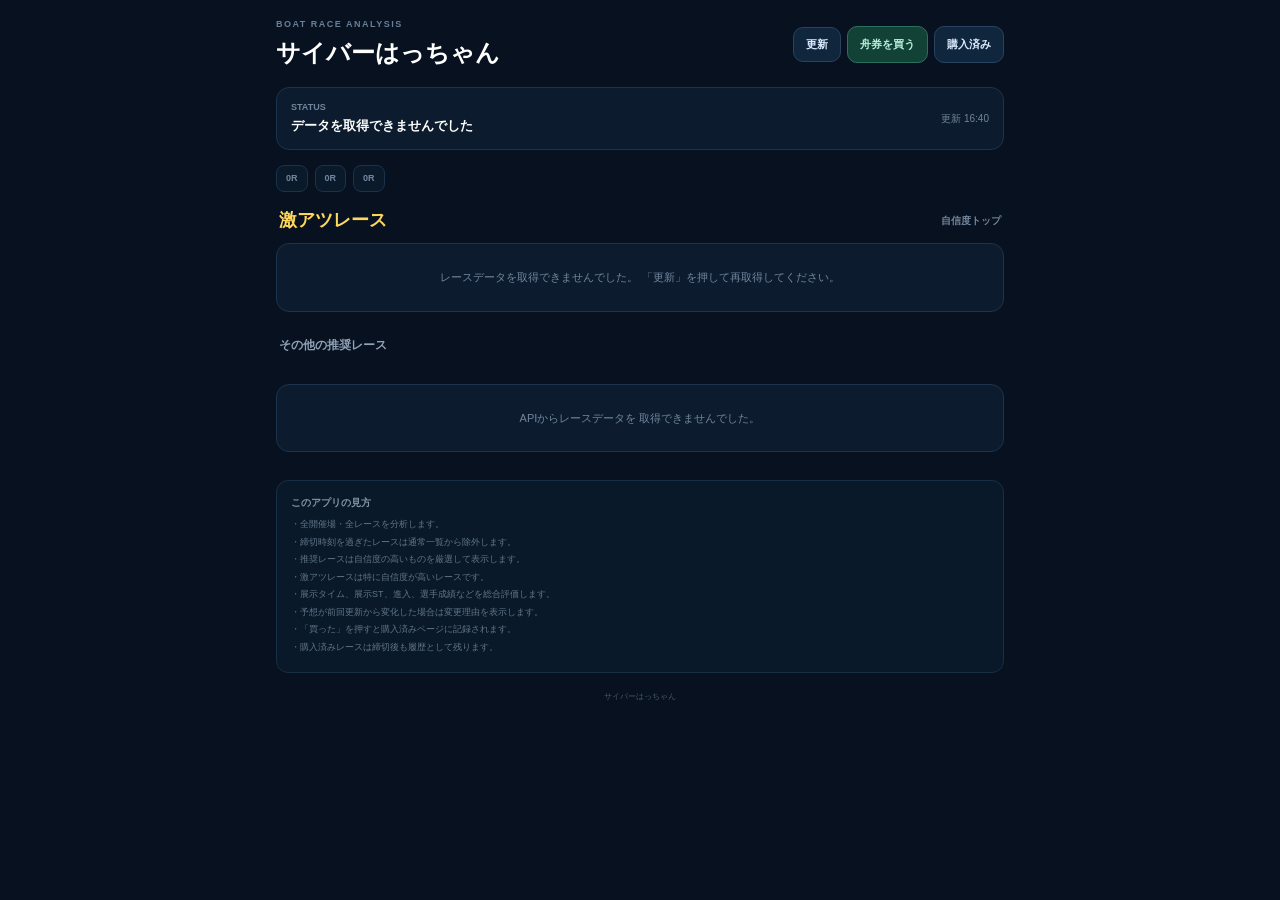
<file: index.html>
<!doctype html>
<html lang="ja">
<head>
  <meta charset="utf-8">
  <meta name="viewport" content="width=device-width,initial-scale=1,viewport-fit=cover">
  <meta name="theme-color" content="#08111f">
  <meta name="description" content="サイバーはっちゃん - 今日の競艇予想">

  <title>サイバーはっちゃん</title>

  <style>
    * {
      box-sizing: border-box;
    }

    html {
      background: #08111f;
    }

    body {
      margin: 0;
      background: #08111f;
      color: #e8eef5;
      font-family:
        -apple-system,
        BlinkMacSystemFont,
        "Hiragino Kaku Gothic ProN",
        "Yu Gothic",
        Meiryo,
        sans-serif;
      line-height: 1.5;
    }

    button {
      font-family: inherit;
    }

    .app {
      width: 100%;
      max-width: 760px;
      margin: 0 auto;
      padding: 18px 16px 40px;
    }

    .topbar {
      display: flex;
      justify-content: space-between;
      align-items: center;
      gap: 10px;
      margin-bottom: 16px;
    }

    .eyebrow {
      margin-bottom: 3px;
      color: #66809a;
      font-size: 9px;
      font-weight: 800;
      letter-spacing: 1.5px;
    }

    h1 {
      margin: 0;
      color: #fff;
      font-size: 24px;
      font-weight: 900;
    }

    .muted {
      color: #71859a;
      font-size: 10px;
    }

    .header-buttons {
      display: flex;
      align-items: center;
      gap: 6px;
      flex: 0 0 auto;
    }

    .refresh,
    .purchase-link,
    .vote-link {
      padding: 9px 12px;
      border: 1px solid #27435f;
      border-radius: 10px;
      background: #10263d;
      color: #dcecff;
      font-size: 11px;
      font-weight: 800;
      cursor: pointer;
      text-decoration: none;
      white-space: nowrap;
    }

    .vote-link {
      border-color: #2b705f;
      background: #124236;
      color: #b9f0dc;
    }

    .vote-link:active,
    .purchase-link:active,
    .refresh:active {
      transform: scale(0.97);
    }

    .status-card {
      display: flex;
      justify-content: space-between;
      align-items: center;
      gap: 10px;
      padding: 13px 14px;
      margin-bottom: 15px;
      border: 1px solid #1b334d;
      border-radius: 13px;
      background: #0c1c2e;
    }

    .status-title {
      margin-bottom: 2px;
      color: #71869d;
      font-size: 9px;
      font-weight: 800;
    }

    #status {
      color: #fff;
      font-size: 13px;
      font-weight: 800;
    }

    .analysis-info {
      display: flex;
      gap: 7px;
      flex-wrap: wrap;
      margin-bottom: 15px;
    }

    .info-chip {
      padding: 6px 9px;
      border: 1px solid #19334c;
      border-radius: 8px;
      background: #0b1a2b;
      color: #71869d;
      font-size: 9px;
      font-weight: 700;
    }

    .loading {
      padding: 30px 10px;
      color: #71869d;
      text-align: center;
      font-size: 12px;
    }

    .hot-section {
      margin-bottom: 24px;
    }

    .section-title {
      display: flex;
      justify-content: space-between;
      align-items: center;
      padding: 0 3px;
      margin-bottom: 9px;
    }

    .section-title span {
      color: #ffd75a;
      font-size: 18px;
      font-weight: 900;
    }

    .section-title small {
      color: #71869d;
      font-size: 10px;
      font-weight: 700;
    }

    .no-hot {
      padding: 17px;
      border: 1px solid #1b334d;
      border-radius: 13px;
      background: #0c1c2e;
      color: #71869d;
      text-align: center;
      font-size: 11px;
    }

    .normal-title {
      padding: 0 3px;
      margin: 0 0 9px;
      color: #8ea1b5;
      font-size: 12px;
      font-weight: 900;
    }

    .stadium-tabs {
      display: flex;
      gap: 7px;
      overflow-x: auto;
      padding: 2px 2px 10px;
      margin-bottom: 9px;
      scrollbar-width: none;
      -webkit-overflow-scrolling: touch;
    }

    .stadium-tabs::-webkit-scrollbar {
      display: none;
    }

    .stadium-tab {
      flex: 0 0 auto;
      min-width: 76px;
      padding: 8px 10px;
      border: 1px solid #1e3953;
      border-radius: 11px;
      background: #0c1d30;
      color: #8da1b5;
      text-align: center;
      cursor: pointer;
    }

    .stadium-tab span {
      display: block;
      font-size: 12px;
      font-weight: 900;
    }

    .stadium-tab small {
      display: block;
      margin-top: 1px;
      color: #60758b;
      font-size: 9px;
      font-weight: 700;
    }

    .stadium-tab.active {
      border-color: #2b83bf;
      background: #123a5a;
      color: #fff;
    }

    .stadium-tab.active small {
      color: #91d2fa;
    }

    .race-card {
      padding: 15px;
      margin-bottom: 12px;
      border: 1px solid #1b334d;
      border-radius: 15px;
      background: #0c1c2e;
      overflow: hidden;
    }

    .race-card.hot {
      border-color: #705d22;
      background: linear-gradient(145deg,#151c25,#0c1c2e);
    }

    .race-top {
      display: flex;
      justify-content: space-between;
      align-items: flex-start;
      gap: 12px;
      padding-bottom: 12px;
      border-bottom: 1px solid #172d43;
    }

    .race-title {
      color: #fff;
      font-size: 18px;
      font-weight: 900;
    }

    .grade {
      display: inline-block;
      padding: 2px 6px;
      margin-left: 4px;
      border-radius: 5px;
      background: #18344c;
      color: #9ec7e7;
      font-size: 9px;
      font-weight: 900;
      vertical-align: middle;
    }

    .event-title {
      max-width: 500px;
      margin-top: 2px;
      color: #b2c1cf;
      font-size: 11px;
      font-weight: 700;
      overflow-wrap: anywhere;
    }

    .subtitle {
      color: #71869b;
      font-size: 9px;
      overflow-wrap: anywhere;
    }

    .deadline {
      margin-top: 5px;
      color: #61778d;
      font-size: 9px;
    }

    .confidence {
      flex: 0 0 auto;
      min-width: 58px;
      text-align: right;
    }

    .confidence strong {
      display: block;
      color: #fff;
      font-size: 22px;
      line-height: 1;
    }

    .confidence small {
      color: #667d94;
      font-size: 8px;
    }

    .level {
      display: inline-block;
      margin-bottom: 4px;
      color: #8bb7d6;
      font-size: 9px;
      font-weight: 900;
    }

    .hot-level {
      color: #ffd75a;
    }

    .main-pick {
      padding: 13px 0 11px;
    }

    .pick-label {
      margin-bottom: 2px;
      color: #6d8297;
      font-size: 9px;
      font-weight: 800;
    }

    .pick-name {
      color: #fff;
      font-size: 19px;
      font-weight: 900;
    }

    .pick-reason {
      margin-top: 5px;
      color: #8ca0b3;
      font-size: 10px;
      overflow-wrap: anywhere;
    }

    .place {
      display: grid;
      grid-template-columns: 1fr 1fr;
      gap: 8px;
      margin-bottom: 11px;
    }

    .place > div {
      min-width: 0;
      padding: 9px;
      border-radius: 9px;
      background: #091725;
      color: #b8c7d5;
      font-size: 10px;
      overflow-wrap: anywhere;
    }

    .place b {
      display: block;
      margin-bottom: 2px;
      color: #647b91;
      font-size: 8px;
    }

    .bets {
      padding-top: 10px;
      border-top: 1px solid #172d43;
    }

    .bets-title {
      margin-bottom: 7px;
      color: #71869b;
      font-size: 9px;
      font-weight: 800;
    }

    .bet-list {
      display: flex;
      flex-wrap: wrap;
      gap: 7px;
    }

    .bet {
      display: flex;
      align-items: center;
      justify-content: center;
      min-width: 82px;
      padding: 8px 10px;
      border: 1px solid #244c6e;
      border-radius: 9px;
      background: #123552;
      color: #fff;
      font-size: 15px;
      font-weight: 900;
      letter-spacing: 1px;
    }

    .bet i {
      margin: 0 5px;
      color: #65b8ef;
      font-style: normal;
      font-size: 10px;
    }

    .buy-area {
      display: flex;
      align-items: center;
      justify-content: space-between;
      gap: 8px;
      margin-top: 11px;
      padding-top: 10px;
      border-top: 1px solid #172d43;
    }

    .buy-note {
      color: #596f84;
      font-size: 8px;
    }

    .buy-button {
      flex: 0 0 auto;
      padding: 9px 15px;
      border: 1px solid #2d638b;
      border-radius: 9px;
      background: #123a5a;
      color: #fff;
      font-size: 11px;
      font-weight: 900;
      cursor: pointer;
    }

    .buy-button.purchased {
      border-color: #39644d;
      background: #163c2b;
      color: #9ee0b8;
    }

    .change {
      display: flex;
      gap: 7px;
      padding: 8px 9px;
      margin-top: 9px;
      border-radius: 8px;
      background: #17283a;
      color: #9eb0c1;
      font-size: 9px;
    }

    .change b {
      flex: 0 0 auto;
      color: #e0b84f;
    }

    .racers {
      display: grid;
      grid-template-columns: repeat(2,1fr);
      gap: 5px;
      margin-top: 12px;
    }

    .racer {
      display: flex;
      align-items: center;
      min-width: 0;
      gap: 7px;
      padding: 7px;
      border-radius: 8px;
      background: #091725;
    }

    .racer-no {
      flex: 0 0 22px;
      width: 22px;
      height: 22px;
      border-radius: 6px;
      background: #1b334a;
      color: #dbe8f3;
      text-align: center;
      line-height: 22px;
      font-size: 10px;
      font-weight: 900;
    }

    .racer-info {
      min-width: 0;
      overflow: hidden;
    }

    .racer-info b {
      display: block;
      overflow: hidden;
      color: #b9c8d6;
      font-size: 9px;
      white-space: nowrap;
      text-overflow: ellipsis;
    }

    .racer-info span {
      color: #62788e;
      font-size: 8px;
    }

    .racer-time {
      flex: 0 0 auto;
      margin-left: auto;
      color: #71869b;
      font-size: 8px;
      white-space: nowrap;
    }

    .empty {
      padding: 25px 12px;
      border: 1px solid #1b334d;
      border-radius: 13px;
      background: #0c1c2e;
      color: #71869d;
      text-align: center;
      font-size: 11px;
    }

    .rules {
      margin-top: 28px;
      padding: 14px;
      border: 1px solid #172e45;
      border-radius: 12px;
      background: #0a1929;
    }

    .rules-title {
      margin-bottom: 8px;
      color: #8095a9;
      font-size: 10px;
      font-weight: 900;
    }

    .rules p {
      margin: 4px 0;
      color: #60758a;
      font-size: 9px;
    }

    footer {
      padding-top: 18px;
      color: #43586c;
      text-align: center;
      font-size: 8px;
    }

    @media (max-width: 430px) {
      .app {
        padding-left: 12px;
        padding-right: 12px;
      }

      h1 {
        font-size: 21px;
      }

      .refresh,
      .purchase-link,
      .vote-link {
        padding: 8px 9px;
        font-size: 10px;
      }

      .race-card {
        padding: 13px;
      }

      .racers {
        grid-template-columns: 1fr;
      }
    }
  </style>
</head>

<body>
  <main class="app">

    <header class="topbar">
      <div>
        <div class="eyebrow">BOAT RACE ANALYSIS</div>
        <h1>サイバーはっちゃん</h1>
      </div>

      <div class="header-buttons">

        <button class="refresh" id="refreshBtn">更新</button>

        <a
          class="vote-link"
          href="https://spweb.brtb.jp/"
          target="_blank"
          rel="noopener noreferrer"
        >
          舟券を買う
        </a>

        <a class="purchase-link" href="purchased.html">
          購入済み
        </a>

      </div>
    </header>

    <section class="status-card">
      <div>
        <div class="status-title">STATUS</div>
        <div id="status">データ取得中…</div>
      </div>

      <div class="muted" id="updatedAt">--:--</div>
    </section>

    <section class="analysis-info">
      <div class="info-chip" id="analysisCount">分析対象 0R</div>
      <div class="info-chip" id="recommendCount">推奨 0R</div>
      <div class="info-chip" id="hotCount">激アツ 0R</div>
    </section>

    <section class="hot-section">
      <div class="section-title">
        <span>激アツレース</span>
        <small>自信度トップ</small>
      </div>

      <div id="hotRaces">
        <div class="loading">データ取得中…</div>
      </div>
    </section>

    <section>
      <div class="normal-title">その他の推奨レース</div>

      <div class="stadium-tabs" id="stadiumTabs"></div>

      <div id="picks">
        <div class="loading">データ取得中…</div>
      </div>
    </section>

    <section class="rules">
      <div class="rules-title">このアプリの見方</div>
      <p>・全開催場・全レースを分析します。</p>
      <p>・締切時刻を過ぎたレースは通常一覧から除外します。</p>
      <p>・推奨レースは自信度の高いものを厳選して表示します。</p>
      <p>・激アツレースは特に自信度が高いレースです。</p>
      <p>・展示タイム、展示ST、進入、選手成績などを総合評価します。</p>
      <p>・予想が前回更新から変化した場合は変更理由を表示します。</p>
      <p>・「買った」を押すと購入済みページに記録されます。</p>
      <p>・購入済みレースは締切後も履歴として残ります。</p>
    </section>

    <footer>
      サイバーはっちゃん
    </footer>

  </main>

  <script src="app.js?v=20260902-3"></script>
</body>
</html>
</file>
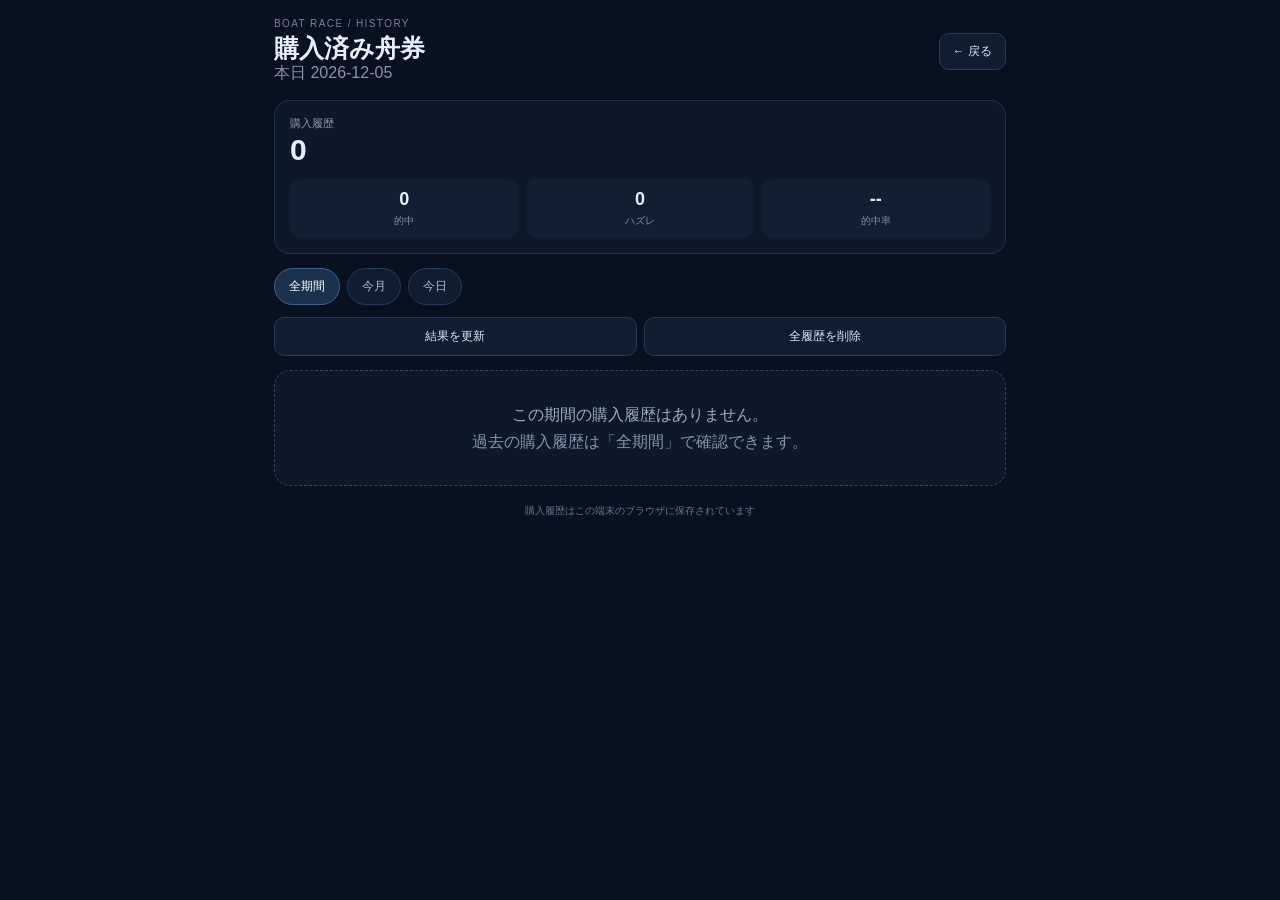
<file: purchased.html>
<!DOCTYPE html>
<html lang="ja">
<head>
<meta charset="UTF-8">
<meta name="viewport" content="width=device-width,initial-scale=1">
<title>購入済み舟券</title>

<style>
*{
  box-sizing:border-box;
}

body{
  margin:0;
  background:#07111f;
  color:#e7eef8;
  font-family:-apple-system,BlinkMacSystemFont,"Segoe UI",
    "Hiragino Kaku Gothic ProN","Yu Gothic",sans-serif;
}

.app{
  width:min(760px,100%);
  margin:auto;
  padding:18px 14px 40px;
}

.topbar{
  display:flex;
  justify-content:space-between;
  align-items:center;
  gap:12px;
}

.eyebrow{
  font-size:10px;
  letter-spacing:.14em;
  color:#71839d;
  margin-bottom:4px;
}

h1{
  margin:0;
  font-size:25px;
  line-height:1.2;
}

.muted{
  color:#8495ad;
}

.back{
  display:inline-flex;
  align-items:center;
  justify-content:center;
  padding:9px 13px;
  border-radius:10px;
  border:1px solid #263b58;
  background:#101d30;
  color:#dce7f7;
  text-decoration:none;
  font-size:12px;
}

.summary{
  margin-top:16px;
  padding:15px;
  border:1px solid #21344e;
  border-radius:15px;
  background:#0d1929;
}

.summary-title{
  color:#8d9bb0;
  font-size:11px;
}

.summary-number{
  font-size:30px;
  font-weight:800;
  margin-top:2px;
}

.summary-grid{
  display:grid;
  grid-template-columns:repeat(3,1fr);
  gap:7px;
  margin-top:12px;
}

.stat{
  padding:10px;
  border-radius:10px;
  background:#111f32;
  text-align:center;
}

.stat b{
  display:block;
  font-size:18px;
}

.stat span{
  color:#8091aa;
  font-size:10px;
}

.tabs{
  display:flex;
  gap:7px;
  margin-top:14px;
  overflow-x:auto;
}

.tab{
  flex:0 0 auto;
  border:1px solid #263b58;
  background:#101d30;
  color:#aebbd0;
  padding:9px 14px;
  border-radius:999px;
  font-size:12px;
}

.tab.active{
  background:#1b314d;
  color:#fff;
  border-color:#3c628d;
}

.actions{
  display:flex;
  gap:7px;
  margin-top:12px;
}

.action{
  flex:1;
  padding:10px;
  border-radius:10px;
  border:1px solid #263b58;
  background:#101d30;
  color:#dce7f7;
  font-size:12px;
}

.list{
  display:grid;
  gap:12px;
  margin-top:14px;
}

.card{
  background:#0d1929;
  border:1px solid #21344e;
  border-radius:16px;
  padding:15px;
}

.card-top{
  display:flex;
  justify-content:space-between;
  gap:10px;
}

.race-name{
  font-size:19px;
  font-weight:800;
}

.race-date{
  margin-top:3px;
  color:#8495ad;
  font-size:11px;
}

.event{
  margin-top:6px;
  color:#c4d0df;
  font-size:12px;
  line-height:1.5;
}

.level{
  white-space:nowrap;
  padding:5px 8px;
  border-radius:999px;
  background:#172940;
  color:#a9c4e8;
  font-size:10px;
  height:max-content;
}

.main{
  margin-top:12px;
  padding:11px;
  background:#0a1423;
  border:1px solid #263b58;
  border-radius:12px;
}

.main-label{
  color:#8293aa;
  font-size:10px;
}

.main-name{
  margin-top:2px;
  font-size:20px;
  font-weight:800;
}

.bets-title{
  margin-top:12px;
  color:#8293aa;
  font-size:10px;
}

.bets{
  display:flex;
  flex-wrap:wrap;
  gap:6px;
  margin-top:6px;
}

.bet{
  padding:7px 9px;
  border-radius:8px;
  background:#17263b;
  border:1px solid #2a415f;
  font-size:12px;
  font-weight:700;
}

.result{
  margin-top:12px;
  padding:10px;
  border-radius:10px;
  background:#111f32;
  font-size:12px;
}

.result.hit{
  border:1px solid #43705b;
  background:#10251d;
}

.result.miss{
  border:1px solid #573d42;
  background:#24161a;
}

.result-none{
  color:#8191a8;
}

.result-title{
  font-size:10px;
  color:#8495ad;
}

.result-combination{
  margin-top:3px;
  font-size:18px;
  font-weight:800;
}

.purchase-time{
  margin-top:9px;
  color:#6f8199;
  font-size:10px;
}

.delete{
  margin-top:12px;
  width:100%;
  padding:9px;
  border-radius:9px;
  border:1px solid #3b2b32;
  background:#17141a;
  color:#9c8790;
  font-size:11px;
}

.empty{
  padding:30px 15px;
  text-align:center;
  background:#0d1929;
  border:1px dashed #33445f;
  border-radius:16px;
  color:#9baac0;
  line-height:1.7;
}

.loading{
  padding:25px;
  text-align:center;
  color:#8d9bb0;
}

footer{
  margin-top:18px;
  color:#667891;
  font-size:10px;
  text-align:center;
}

@media(max-width:520px){
  h1{
    font-size:23px;
  }

  .summary-grid{
    grid-template-columns:repeat(3,1fr);
  }

  .race-name{
    font-size:18px;
  }
}
</style>
</head>

<body>

<main class="app">

  <header class="topbar">
    <div>
      <div class="eyebrow">BOAT RACE / HISTORY</div>
      <h1>購入済み舟券</h1>
      <div class="muted" id="todayText"></div>
    </div>

    <a class="back" href="index.html">
      ← 戻る
    </a>
  </header>


  <section class="summary">

    <div class="summary-title">
      購入履歴
    </div>

    <div class="summary-number" id="summaryCount">
      0
    </div>

    <div class="summary-grid">

      <div class="stat">
        <b id="hitCount">0</b>
        <span>的中</span>
      </div>

      <div class="stat">
        <b id="missCount">0</b>
        <span>ハズレ</span>
      </div>

      <div class="stat">
        <b id="hitRate">--</b>
        <span>的中率</span>
      </div>

    </div>

  </section>


  <div class="tabs">

    <button class="tab active" data-period="all">
      全期間
    </button>

    <button class="tab" data-period="month">
      今月
    </button>

    <button class="tab" data-period="today">
      今日
    </button>

  </div>


  <div class="actions">

    <button class="action" id="refreshBtn">
      結果を更新
    </button>

    <button class="action" id="clearBtn">
      全履歴を削除
    </button>

  </div>


  <section id="list" class="list">
    <div class="loading">
      購入履歴を読み込み中…
    </div>
  </section>


  <footer>
    購入履歴はこの端末のブラウザに保存されています
  </footer>

</main>


<script>

const PURCHASED_KEY =
  "cyber-hacchan-purchased-v2";

const RESULTS_KEY =
  "boatResults";

const API_BASE =
  "https://boatraceopenapi.github.io/api/v1";


const STADIUMS = {
  1:"桐生",
  2:"戸田",
  3:"江戸川",
  4:"平和島",
  5:"多摩川",
  6:"浜名湖",
  7:"蒲郡",
  8:"常滑",
  9:"津",
  10:"三国",
  11:"びわこ",
  12:"住之江",
  13:"尼崎",
  14:"鳴門",
  15:"丸亀",
  16:"児島",
  17:"宮島",
  18:"徳山",
  19:"下関",
  20:"若松",
  21:"芦屋",
  22:"福岡",
  23:"唐津",
  24:"大村"
};


let period = "all";


const $ = s =>
  document.querySelector(s);


function esc(v){

  return String(v ?? "")
    .replaceAll("&","&amp;")
    .replaceAll("<","&lt;")
    .replaceAll(">","&gt;")
    .replaceAll('"',"&quot;")
    .replaceAll("'","&#039;");

}


/*
  JSTの日付
*/

function jstDate(){

  const parts =
    new Intl.DateTimeFormat(
      "en-CA",
      {
        timeZone:"Asia/Tokyo",
        year:"numeric",
        month:"2-digit",
        day:"2-digit"
      }
    ).formatToParts(new Date());

  const y =
    parts.find(x => x.type === "year")?.value;

  const m =
    parts.find(x => x.type === "month")?.value;

  const d =
    parts.find(x => x.type === "day")?.value;

  return `${y}-${m}-${d}`;

}


function normalizeDate(v){

  if(!v) return null;

  const s =
    String(v).slice(0,10);

  if(/^\d{4}-\d{2}-\d{2}$/.test(s)){
    return s;
  }

  return null;

}


/*
  ここが今回の重要修正。

  dateが無い古い購入データでも、
  purchasedAtから日付を復元する。
*/

function getDate(item){

  const direct =
    normalizeDate(item.date);

  if(direct){
    return direct;
  }

  const purchased =
    item.purchasedAt ||
    item.purchased_at;

  if(purchased){

    try{

      const parts =
        new Intl.DateTimeFormat(
          "en-CA",
          {
            timeZone:"Asia/Tokyo",
            year:"numeric",
            month:"2-digit",
            day:"2-digit"
          }
        ).formatToParts(
          new Date(purchased)
        );

      const y =
        parts.find(x => x.type === "year")?.value;

      const m =
        parts.find(x => x.type === "month")?.value;

      const d =
        parts.find(x => x.type === "day")?.value;

      if(y && m && d){
        return `${y}-${m}-${d}`;
      }

    }catch{}

  }

  return null;

}


/*
  購入データ読み込み

  壊れた1件があっても
  全履歴が消えないようにする。
*/

function loadPurchased(){

  try{

    const raw =
      localStorage.getItem(
        PURCHASED_KEY
      );

    if(!raw){
      return [];
    }

    const data =
      JSON.parse(raw);

    if(!Array.isArray(data)){
      return [];
    }

    return data;

  }catch(e){

    console.error(e);

    return [];

  }

}


function savePurchased(list){

  localStorage.setItem(
    PURCHASED_KEY,
    JSON.stringify(list)
  );

}


/*
  結果保存
*/

function loadResults(){

  try{

    return JSON.parse(
      localStorage.getItem(
        RESULTS_KEY
      ) || "{}"
    );

  }catch{

    return {};

  }

}


function saveResult(
  date,
  stadium,
  race,
  combination,
  amount
){

  if(!date || !stadium || !race || !combination){
    return;
  }

  const results =
    loadResults();

  const key =
    `${date}-${stadium}-${race}`;

  results[key] = {
    combination,
    amount:amount ?? null,
    at:new Date().toISOString()
  };

  localStorage.setItem(
    RESULTS_KEY,
    JSON.stringify(results)
  );

}


/*
  購入履歴からAPI取得用URLを作る
*/

function apiURL(date){

  const compact =
    date.replaceAll("-","");

  return `${API_BASE}/${date.slice(0,4)}/${compact}.json`;

}


async function fetchDate(date){

  try{

    const res =
      await fetch(
        apiURL(date),
        {
          cache:"no-store"
        }
      );

    if(!res.ok){
      return null;
    }

    return await res.json();

  }catch(e){

    console.warn(
      "結果取得失敗:",
      date,
      e
    );

    return null;

  }

}


/*
  過去日の結果を取得
*/

async function updateResults(){

  const purchases =
    loadPurchased();

  const dates =
    [
      ...new Set(
        purchases
          .map(getDate)
          .filter(Boolean)
      )
    ];

  if(!dates.length){
    return;
  }

  /*
    すでに保存されている結果を残しつつ、
    購入履歴の日付を取得する。
  */

  for(
    const date of dates
  ){

    const data =
      await fetchDate(date);

    if(!data){
      continue;
    }

    const stadiums =
      data.programs?.stadiums || {};

    for(
      const stadium of
      Object.values(stadiums)
    ){

      for(
        const race of
        Object.values(
          stadium.races || {}
        )
      ){

        const trifecta =
          race.result
            ?.payouts
            ?.trifecta
            ?.[0];

        if(
          trifecta?.combination
        ){

          saveResult(
            race.date,
            race.stadium_number,
            race.race_number,
            trifecta.combination,
            trifecta.amount
          );

        }

      }

    }

  }

}


/*
  期間フィルター
*/

function inPeriod(item){

  const date =
    getDate(item);

  if(!date){
    return true;
  }

  const today =
    jstDate();

  if(period === "today"){
    return date === today;
  }

  if(period === "month"){
    return date.slice(0,7) === today.slice(0,7);
  }

  return true;

}


/*
  結果取得
*/

function getResult(item){

  const results =
    loadResults();

  const date =
    getDate(item);

  const stadium =
    item.stadium_number;

  const race =
    item.race_number;

  if(
    !date ||
    stadium == null ||
    race == null
  ){

    return null;

  }

  return results[
    `${date}-${stadium}-${race}`
  ] || null;

}


/*
  組み合わせを統一
*/

function normalizeCombination(v){

  if(v == null){
    return "";
  }

  return String(v)
    .replaceAll(" ","")
    .replaceAll("→","-")
    .replaceAll("＝","-")
    .replaceAll("=","-");

}


/*
  購入舟券の的中判定
*/

function isHit(item,result){

  if(!result){
    return false;
  }

  const actual =
    normalizeCombination(
      result.combination
    );

  const bets =
    Array.isArray(item.bets)
      ? item.bets
      : [];

  return bets.some(
    bet =>
      normalizeCombination(bet)
      === actual
  );

}


/*
  結果が存在するか
*/

function hasResult(item){

  return !!getResult(item);

}


/*
  期間内の購入データ
*/

function currentPurchases(){

  return loadPurchased()
    .filter(inPeriod)
    .sort(
      (a,b) => {

        const da =
          getDate(a) || "";

        const db =
          getDate(b) || "";

        if(da !== db){
          return db.localeCompare(da);
        }

        const ta =
          a.purchasedAt || "";

        const tb =
          b.purchasedAt || "";

        return tb.localeCompare(ta);

      }
    );

}


/*
  統計
*/

function renderSummary(list){

  const finished =
    list.filter(
      hasResult
    );

  const hit =
    finished.filter(
      x =>
        isHit(
          x,
          getResult(x)
        )
    );

  const miss =
    finished.length - hit.length;

  const rate =
    finished.length
      ? `${Math.round(
          hit.length /
          finished.length *
          100
        )}%`
      : "--";

  $("#summaryCount").textContent =
    list.length;

  $("#hitCount").textContent =
    hit.length;

  $("#missCount").textContent =
    miss;

  $("#hitRate").textContent =
    rate;

}


/*
  カード
*/

function renderCard(item){

  const date =
    getDate(item) || "日付不明";

  const stadium =
    STADIUMS[
      item.stadium_number
    ] ||
    item.stadium_name ||
    `場${item.stadium_number ?? ""}`;

  const race =
    item.race_number != null
      ? `${item.race_number}R`
      : "レース";

  const result =
    getResult(item);

  const hit =
    result &&
    isHit(item,result);

  const bets =
    Array.isArray(item.bets)
      ? item.bets
      : [];

  const betsHTML =
    bets.length
      ? bets
          .map(
            b =>
              `<span class="bet">
                ${esc(b)}
              </span>`
          )
          .join("")
      : `
        <span class="bet">
          買い目なし
        </span>
      `;

  let resultHTML = "";

  if(result){

    resultHTML = `
      <div class="result ${hit ? "hit" : "miss"}">

        <div class="result-title">
          実際の3連単
        </div>

        <div class="result-combination">
          ${esc(result.combination)}
        </div>

        <div style="margin-top:4px">
          ${
            hit
              ? "的中"
              : "ハズレ"
          }

          ${
            result.amount != null
              ? ` / 払戻 ${Number(result.amount).toLocaleString()}円`
              : ""
          }
        </div>

      </div>
    `;

  }else{

    resultHTML = `
      <div class="result">

        <div class="result-none">
          結果待ち
        </div>

      </div>
    `;

  }


  let purchaseTime = "";

  if(item.purchasedAt){

    try{

      purchaseTime =
        new Date(
          item.purchasedAt
        ).toLocaleString(
          "ja-JP",
          {
            timeZone:"Asia/Tokyo",
            month:"numeric",
            day:"numeric",
            hour:"2-digit",
            minute:"2-digit"
          }
        );

    }catch{}

  }


  const key =
    item.key ||
    `${date}-${item.stadium_number}-${item.race_number}`;


  return `

    <article
      class="card"
      data-key="${esc(key)}"
    >

      <div class="card-top">

        <div>

          <div class="race-name">
            ${esc(stadium)}
            ${esc(race)}
          </div>

          <div class="race-date">
            ${esc(date)}
          </div>

          <div class="event">
            ${esc(
              item.title ||
              item.event_title ||
              ""
            )}
          </div>

        </div>

        <div class="level">
          ${esc(
            item.level ||
            "購入済み"
          )}
        </div>

      </div>


      <div class="main">

        <div class="main-label">
          1着本命
        </div>

        <div class="main-name">

          ${
            item.main != null
              ? `${esc(item.main)}号艇 `
              : ""
          }

          ${esc(
            item.mainName ||
            item.main_name ||
            ""
          )}

        </div>

      </div>


      <div class="bets-title">
        購入した買い目
      </div>

      <div class="bets">
        ${betsHTML}
      </div>


      ${resultHTML}


      ${
        purchaseTime
          ? `
            <div class="purchase-time">
              購入日時：${esc(purchaseTime)}
            </div>
          `
          : ""
      }


      <button
        class="delete"
        data-delete="${esc(key)}"
      >
        この履歴を削除
      </button>

    </article>

  `;

}


/*
  一覧表示
*/

function render(){

  const list =
    currentPurchases();

  renderSummary(list);

  const el =
    $("#list");

  if(!list.length){

    el.innerHTML = `
      <div class="empty">

        この期間の購入履歴はありません。

        <br>

        <span class="muted">
          過去の購入履歴は「全期間」で確認できます。
        </span>

      </div>
    `;

    return;

  }

  el.innerHTML =
    list
      .map(renderCard)
      .join("");

}


/*
  個別削除
*/

document.addEventListener(
  "click",
  e => {

    const btn =
      e.target.closest(
        "[data-delete]"
      );

    if(!btn){
      return;
    }

    const key =
      btn.dataset.delete;

    const ok =
      confirm(
        "この購入履歴を削除しますか？"
      );

    if(!ok){
      return;
    }

    const list =
      loadPurchased();

    const next =
      list.filter(
        item => {

          const itemKey =
            item.key ||
            `${getDate(item)}-${item.stadium_number}-${item.race_number}`;

          return itemKey !== key;

        }
      );

    savePurchased(next);

    render();

  }
);


/*
  タブ
*/

document
  .querySelectorAll(".tab")
  .forEach(
    tab => {

      tab.addEventListener(
        "click",
        () => {

          period =
            tab.dataset.period;

          document
            .querySelectorAll(".tab")
            .forEach(
              x =>
                x.classList.remove(
                  "active"
                )
            );

          tab.classList.add(
            "active"
          );

          render();

        }
      );

    }
);


/*
  結果更新
*/

$("#refreshBtn")
  .addEventListener(
    "click",
    async () => {

      const btn =
        $("#refreshBtn");

      btn.disabled = true;
      btn.textContent =
        "結果取得中…";

      try{

        await updateResults();

      }catch(e){

        console.error(e);

      }

      render();

      btn.disabled = false;
      btn.textContent =
        "結果を更新";

    }
  );


/*
  全削除
*/

$("#clearBtn")
  .addEventListener(
    "click",
    () => {

      const list =
        loadPurchased();

      if(!list.length){
        return;
      }

      const ok =
        confirm(
          `購入履歴 ${list.length}件をすべて削除しますか？`
        );

      if(!ok){
        return;
      }

      localStorage.removeItem(
        PURCHASED_KEY
      );

      render();

    }
  );


/*
  今日の日付
*/

$("#todayText").textContent =
  `本日 ${jstDate()}`;


/*
  起動
*/

(async function(){

  render();

  /*
    先に画面を出してから
    過去結果を取得する。
  */

  await updateResults();

  render();

})();


/*
  3分ごとに結果更新
*/

setInterval(
  async () => {

    await updateResults();

    render();

  },
  180000
);

</script>

</body>
</html>
</file>
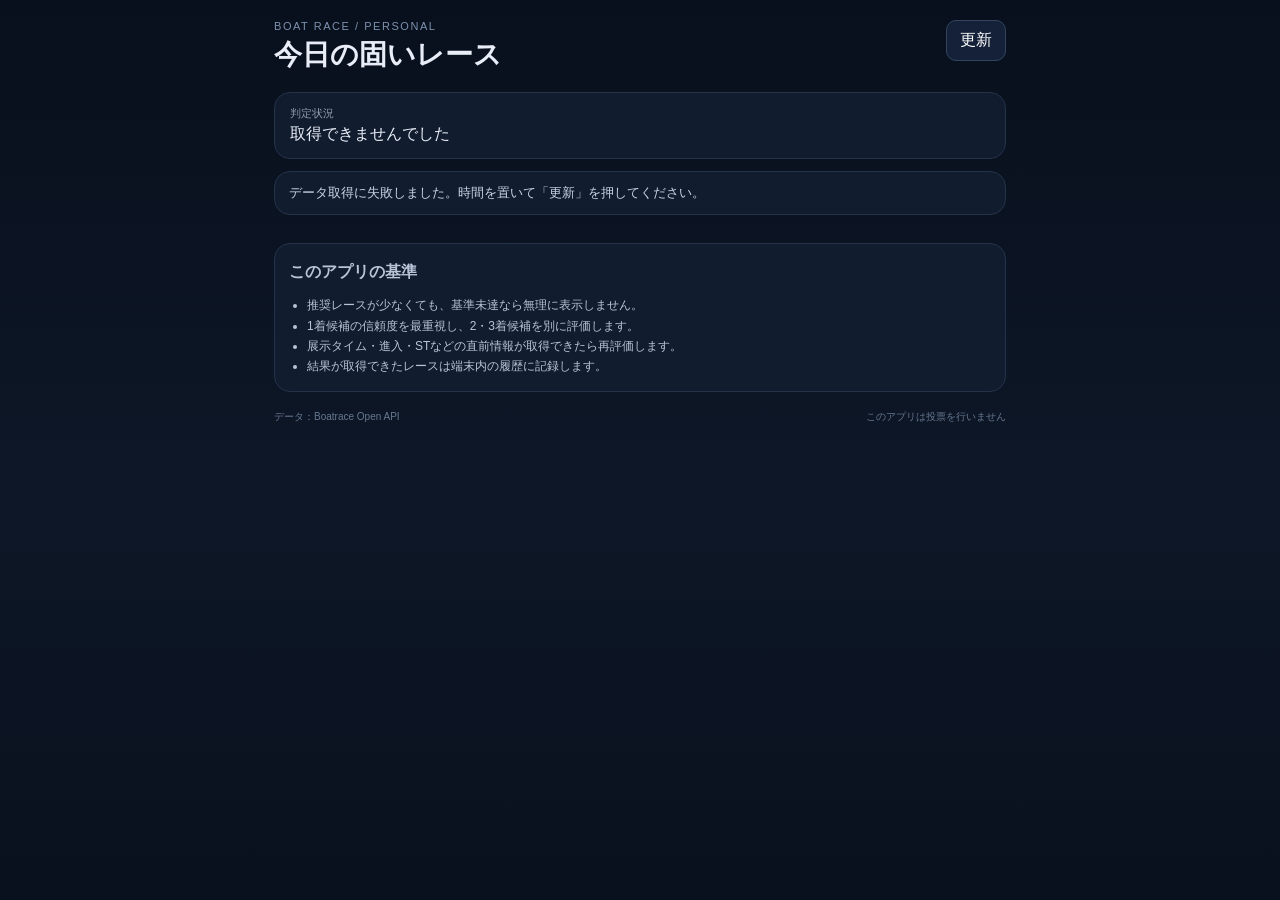
<file: 今日の固いレース_index.html>
<!doctype html>
<html lang="ja">
<head>
  <meta charset="utf-8">
  <meta name="viewport" content="width=device-width,initial-scale=1,viewport-fit=cover">
  <meta name="theme-color" content="#0b1220">
  <meta name="description" content="今日の競艇・固いレースだけを表示する個人用Webアプリ">
  <link rel="manifest" href="manifest.webmanifest">
  <style>
*{box-sizing:border-box}
:root{font-family:-apple-system,BlinkMacSystemFont,"Segoe UI","Noto Sans JP",sans-serif;color:#e8edf7;background:#08101d}
body{margin:0;background:linear-gradient(180deg,#08101d,#0e1727 55%,#09111e);min-height:100vh}
.app{max-width:760px;margin:auto;padding:20px 14px 40px}
.topbar{display:flex;justify-content:space-between;align-items:flex-start;gap:12px}
.eyebrow{font-size:11px;letter-spacing:.14em;color:#7e91ae}
h1{margin:4px 0 2px;font-size:28px}
h2{font-size:16px;margin:0 0 10px}
.muted{color:#8d9bb0;font-size:12px}
button{font:inherit}
.refresh{border:1px solid #33445f;background:#142139;color:#fff;border-radius:10px;padding:9px 13px}
.status-card,.race-card,.rules,.notice{background:#111c2e;border:1px solid #24334a;border-radius:16px}
.status-card{margin-top:16px;padding:13px 15px;display:flex;justify-content:space-between;gap:10px}
.status-title{font-size:11px;color:#8d9bb0;margin-bottom:3px}
.notice{margin-top:12px;padding:12px 14px;color:#c9d4e5;font-size:13px}
.hidden{display:none}
#picks{margin-top:14px;display:grid;gap:12px}
.race-card{padding:15px}
.race-head{display:flex;justify-content:space-between;align-items:flex-start;gap:10px}
.race-name{font-size:19px;font-weight:750}
.score{font-size:12px;color:#9fb3d2}
.badge{display:inline-block;margin-top:7px;padding:4px 8px;border-radius:999px;background:#203653;color:#d9e7ff;font-size:11px}
.pick{margin-top:13px;padding:12px;border-radius:12px;background:#0b1525;border:1px solid #263b58}
.pick-main{font-size:26px;font-weight:800;letter-spacing:.05em}
.pick-label{font-size:11px;color:#8d9bb0}
.rows{display:grid;grid-template-columns:1fr 1fr;gap:8px;margin-top:10px}
.metric{background:#121f33;border-radius:10px;padding:9px}
.metric b{display:block;font-size:14px}
.metric span{font-size:10px;color:#8d9bb0}
.reason{margin-top:11px;font-size:12px;line-height:1.7;color:#c7d2e4}
.racers{display:grid;grid-template-columns:repeat(6,1fr);gap:4px;margin-top:12px}
.racer{padding:7px 3px;text-align:center;background:#0d1727;border-radius:8px;font-size:10px}
.racer b{display:block;font-size:13px}
.rules{margin-top:14px;padding:14px;color:#b8c5d8;font-size:12px;line-height:1.7}
.rules ul{padding-left:18px;margin:6px 0 0}
footer{display:flex;justify-content:space-between;gap:10px;margin-top:18px;color:#667891;font-size:10px}
.empty{padding:28px 15px;text-align:center;background:#111c2e;border:1px dashed #33445f;border-radius:16px;color:#aab7c9}
@media(max-width:520px){h1{font-size:24px}.rows{grid-template-columns:1fr 1fr}.racers{grid-template-columns:repeat(3,1fr)}}

</style>
  <title>今日の固いレース</title>
</head>
<body>
  <main class="app">
    <header class="topbar">
      <div>
        <div class="eyebrow">BOAT RACE / PERSONAL</div>
        <h1>今日の固いレース</h1>
        <div id="date" class="muted"></div>
      </div>
      <button id="refresh" class="refresh">更新</button>
    </header>

    <section class="status-card">
      <div>
        <div class="status-title">判定状況</div>
        <div id="status">データ取得中…</div>
      </div>
      <div id="updated" class="muted"></div>
    </section>

    <section id="notice" class="notice hidden"></section>
    <section id="picks"></section>

    <section class="rules">
      <h2>このアプリの基準</h2>
      <ul>
        <li>推奨レースが少なくても、基準未達なら無理に表示しません。</li>
        <li>1着候補の信頼度を最重視し、2・3着候補を別に評価します。</li>
        <li>展示タイム・進入・STなどの直前情報が取得できたら再評価します。</li>
        <li>結果が取得できたレースは端末内の履歴に記録します。</li>
      </ul>
    </section>

    <footer>
      <span>データ：Boatrace Open API</span>
      <span>このアプリは投票を行いません</span>
    </footer>
  </main>
  <script>
const API="https://boatraceopenapi.github.io/api/v1/today.json";
const STADIUMS={1:"桐生",2:"戸田",3:"江戸川",4:"平和島",5:"多摩川",6:"浜名湖",7:"蒲郡",8:"常滑",9:"津",10:"三国",11:"びわこ",12:"住之江",13:"尼崎",14:"鳴門",15:"丸亀",16:"児島",17:"宮島",18:"徳山",19:"下関",20:"若松",21:"芦屋",22:"福岡",23:"唐津",24:"大村"};

const $=s=>document.querySelector(s);
const num=v=>Number.isFinite(Number(v))?Number(v):null;
const clamp=(v,a,b)=>Math.max(a,Math.min(b,v));

function rankName(n){return ({1:"A1",2:"A2",3:"B1",4:"B2"}[n]||"-")}
function fmtTime(s){if(!s)return "--:--"; return s.slice(11,16)}
function nowJST(){return new Date(new Date().toLocaleString("en-US",{timeZone:"Asia/Tokyo"}))}
function scoreRace(r){
  const rs=Object.values(r.racers||{}).sort((a,b)=>a.entry_number-b.entry_number);
  if(rs.length!==6)return null;
  const one=rs.find(x=>x.entry_number===1);
  const preview=r.preview||{};
  const prs=preview.racers||{};
  const p1=prs["1"]||{};
  const rank1=one.rank_number;
  const course1=p1.course_number||1;

  // 「固い」判定は1着候補の強さを中心にする。数値は個人用の保守的なスコア。
  let s=0;
  s += ({1:22,2:15,3:8,4:2}[rank1]||0);
  s += clamp((num(one.national_win_rate)||0)*3.2,0,24);
  s += clamp((num(one.local_win_rate)||0)*2.2,0,14);
  s += clamp((num(one.national_top_3_percent)||0)*0.10,0,9);
  s += clamp((num(one.local_top_3_percent)||0)*0.06,0,5);
  s += clamp((num(one.motor_top_3_percent)||0)*0.05,0,4);
  s += clamp((num(one.average_start_timing)!=null?(0.25-one.average_start_timing)*25:0),-3,5);
  if(course1===1)s+=5;

  const rivals=rs.slice(1).map(x=>{
    let v=0;
    v += ({1:17,2:13,3:8,4:3}[x.rank_number]||0);
    v += clamp((num(x.national_win_rate)||0)*1.8,0,12);
    v += clamp((num(x.motor_top_3_percent)||0)*0.04,0,3);
    return {x,v};
  }).sort((a,b)=>b.v-a.v);

  // 展示がある場合は直前情報を加味
  const ex=rs.map(x=>({x,t:num(prs[String(x.entry_number)]?.exhibition_time)})).filter(z=>z.t!=null);
  if(ex.length===6){
    const sorted=[...ex].sort((a,b)=>a.t-b.t);
    const pos=sorted.findIndex(z=>z.x.entry_number===1);
    if(pos===0)s+=5; else if(pos===1)s+=2; else if(pos>=4)s-=5;
  }
  const p1st=prs["1"];
  if(p1st?.start_timing!=null){
    const st=num(p1st.start_timing);
    if(st<=0.10)s+=3; else if(st>=0.20)s-=3;
  }

  // 1号艇が強くても相手が強すぎる場合は落とす
  const strongestRival=rivals[0];
  const rivalGap=(s-(strongestRival?.v||0));
  const confidence=clamp(Math.round(s),0,100);

  // 2着候補・3着候補：総合力＋展示
  const candidateScores=rs.slice(1).map(x=>{
    const p=prs[String(x.entry_number)]||{};
    let v=({1:17,2:13,3:8,4:3}[x.rank_number]||0)
      +(num(x.national_top_3_percent)||0)*0.08
      +(num(x.local_top_3_percent)||0)*0.04
      +(num(x.motor_top_3_percent)||0)*0.04;
    if(p.course_number && p.course_number<=3)v+=2;
    if(p.exhibition_time!=null)v+=Math.max(0,1-(num(p.exhibition_time)||7))*8;
    return {x,v};
  }).sort((a,b)=>b.v-a.v);

  const a=candidateScores[0]?.x.entry_number;
  const b=candidateScores[1]?.x.entry_number;
  const c=candidateScores[2]?.x.entry_number;

  // 厳格に表示。100点満点ではなく「内部スコア」。最低ラインを高めに設定。
  const show = confidence>=68 && rivalGap>=45 && rank1<=2 && (num(one.national_top_3_percent)||0)>=50;

  return {r,s:confidence,show,rank1,a,b,c,one,racers:rs,preview:prs};
}

function combos(x){
  if(!x.a)return [];
  const out=[`1-${x.a}-${x.b}`,`1-${x.b}-${x.a}`];
  if(x.c)out.push(`1-${x.a}-${x.c}`,`1-${x.c}-${x.a}`);
  return [...new Set(out)];
}

function reasons(x){
  const o=x.one;
  const p=x.preview["1"]||{};
  const rr=[];
  rr.push(`${rankName(o.rank_number)}・全国勝率 ${num(o.national_win_rate)?.toFixed(2)??"-"}`);
  if(num(o.local_win_rate)!=null)rr.push(`当地勝率 ${num(o.local_win_rate).toFixed(2)}`);
  if(num(o.national_top_3_percent)!=null)rr.push(`全国3連対率 ${num(o.national_top_3_percent).toFixed(1)}%`);
  if(p.exhibition_time!=null)rr.push(`展示 ${num(p.exhibition_time).toFixed(2)}秒`);
  if(p.start_timing!=null)rr.push(`展示ST ${num(p.start_timing).toFixed(2)}`);
  return rr.join(" / ");
}

function renderPick(x){
  const r=x.r;
  const combosText=combos(x);
  const racers=x.racers.map(z=>`<div class="racer"><b>${z.entry_number}</b>${z.name}<br>${rankName(z.rank_number)}</div>`).join("");
  return `<article class="race-card">
    <div class="race-head">
      <div><div class="race-name">${STADIUMS[r.stadium_number]||"場"+r.stadium_number} ${r.race_number}R</div>
      <div class="muted">${r.title||""}</div><span class="badge">締切 ${fmtTime(r.closed_at)}</span></div>
      <div class="score">信頼度 ${x.s}/100</div>
    </div>
    <div class="pick">
      <div class="pick-label">1着本命</div>
      <div class="pick-main">① ${x.one.name}</div>
      <div class="rows">
        <div class="metric"><b>本線</b><span>${combosText.slice(0,2).join(" / ")}</span></div>
        <div class="metric"><b>押さえ</b><span>${combosText.slice(2).join(" / ")||"なし"}</span></div>
      </div>
      <div class="reason">${reasons(x)}</div>
    </div>
    <div class="racers">${racers}</div>
  </article>`;
}

async function load(){
  $("#status").textContent="データ取得中…";
  $("#notice").classList.add("hidden");
  try{
    const res=await fetch(API,{cache:"no-store"});
    if(!res.ok)throw new Error("API "+res.status);
    const data=await res.json();
    const races=[];
    for(const [sid,stadium] of Object.entries(data.programs?.stadiums||{})){
      for(const [,r] of Object.entries(stadium.races||{})){
        if(!r.result?.racers)races.push(r);
        else {
          // 結果済みでも履歴保存用に処理
          saveResult(r);
        }
      }
    }
    const scored=races.map(scoreRace).filter(Boolean).filter(x=>x.show)
      .sort((a,b)=>b.s-a.s || new Date(a.r.closed_at)-new Date(b.r.closed_at));
    $("#date").textContent=(races[0]?.date||new Date().toLocaleDateString("ja-JP"));
    $("#updated").textContent=`更新 ${new Date().toLocaleTimeString("ja-JP",{hour:"2-digit",minute:"2-digit"})}`;
    $("#status").textContent=scored.length?`${scored.length}レースを推奨`:"本日は推奨なし";
    if(!scored.length){
      $("#picks").innerHTML=`<div class="empty"><b>本日は、現時点で推奨できる「固いレース」はありません。</b><br><span class="muted">基準を満たさないレースは無理に表示しません。</span></div>`;
    }else $("#picks").innerHTML=scored.map(renderPick).join("");
    localStorage.setItem("lastLoaded",new Date().toISOString());
  }catch(e){
    $("#status").textContent="取得できませんでした";
    $("#notice").textContent="データ取得に失敗しました。時間を置いて「更新」を押してください。";
    $("#notice").classList.remove("hidden");
    console.error(e);
  }
}

function saveResult(r){
  try{
    const key="boatResults";
    const history=JSON.parse(localStorage.getItem(key)||"{}");
    const trif=r.result?.payouts?.trifecta?.[0]?.combination;
    if(trif)history[`${r.date}-${r.stadium_number}-${r.race_number}`]={combination:trif,at:new Date().toISOString()};
    localStorage.setItem(key,JSON.stringify(history));
  }catch{}
}

$("#refresh").addEventListener("click",load);
load();
setInterval(load,180000);

</script>
</body>
</html>
</file>
